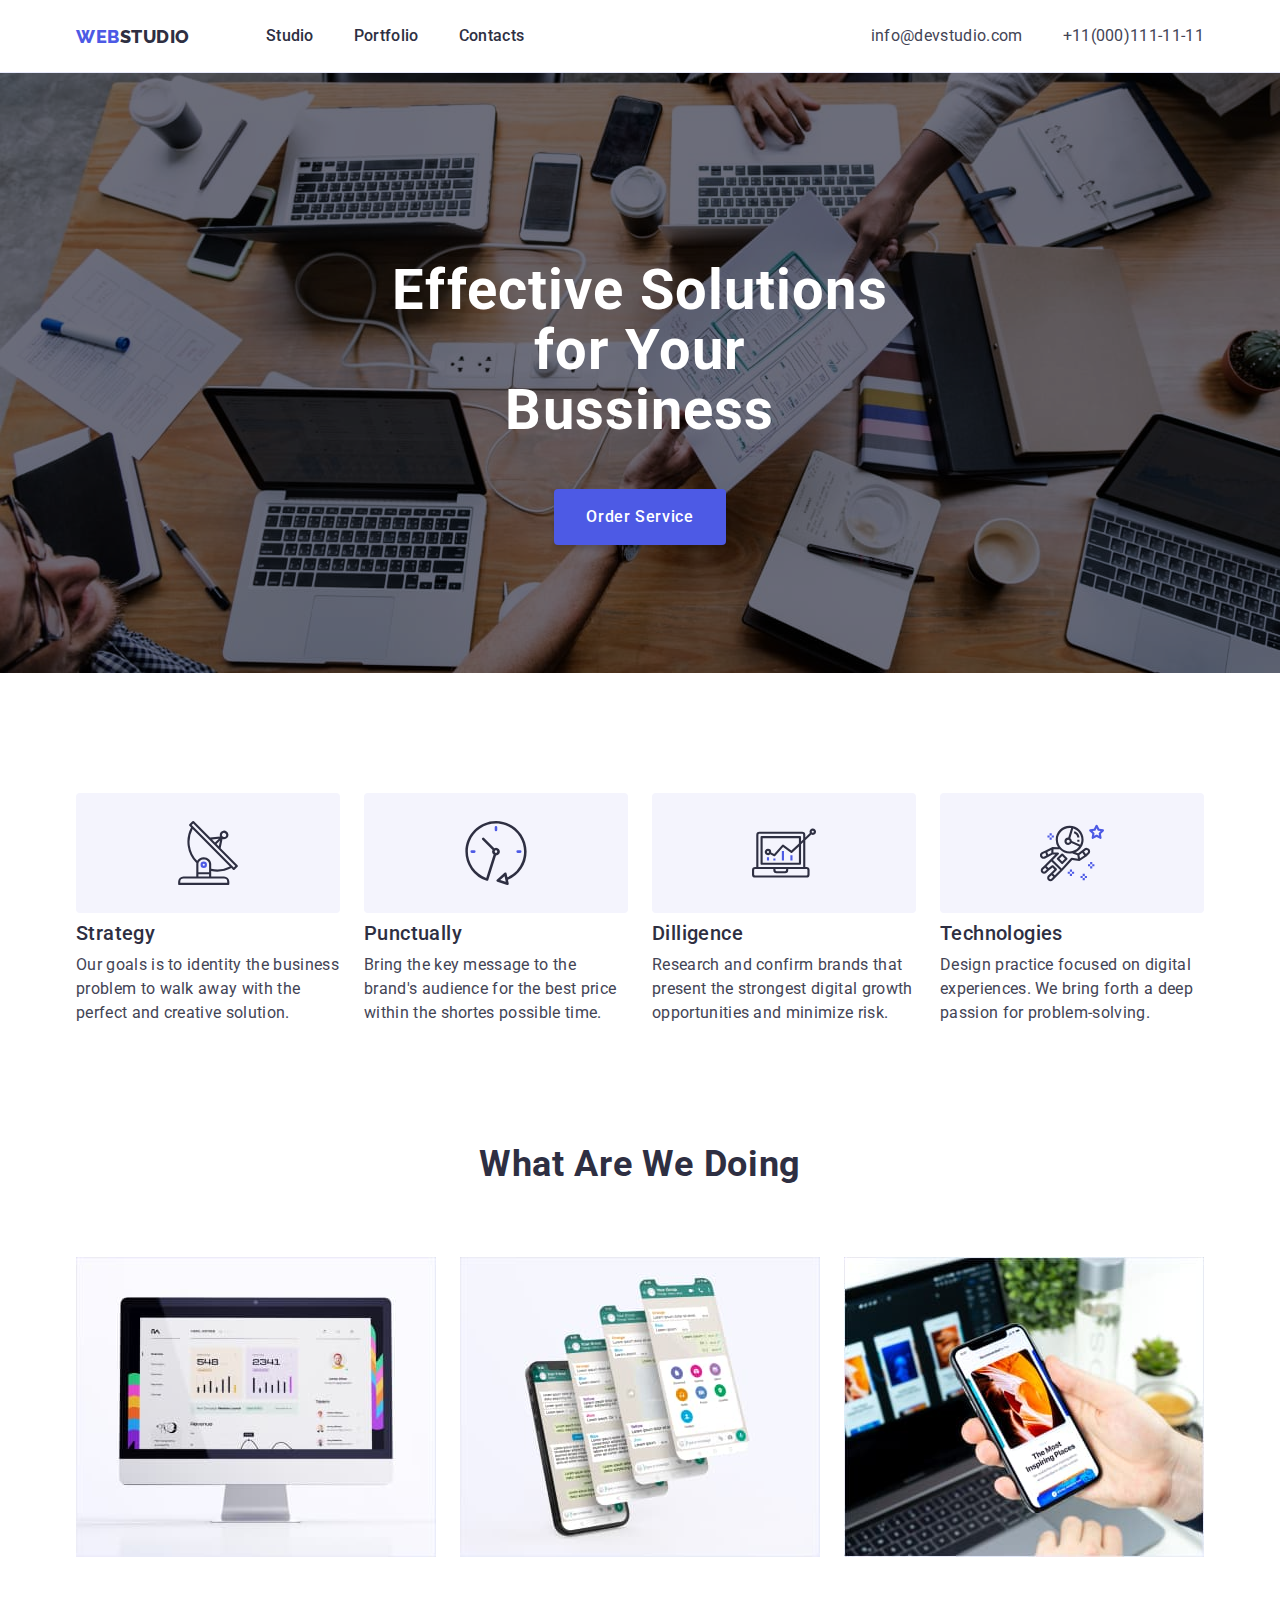
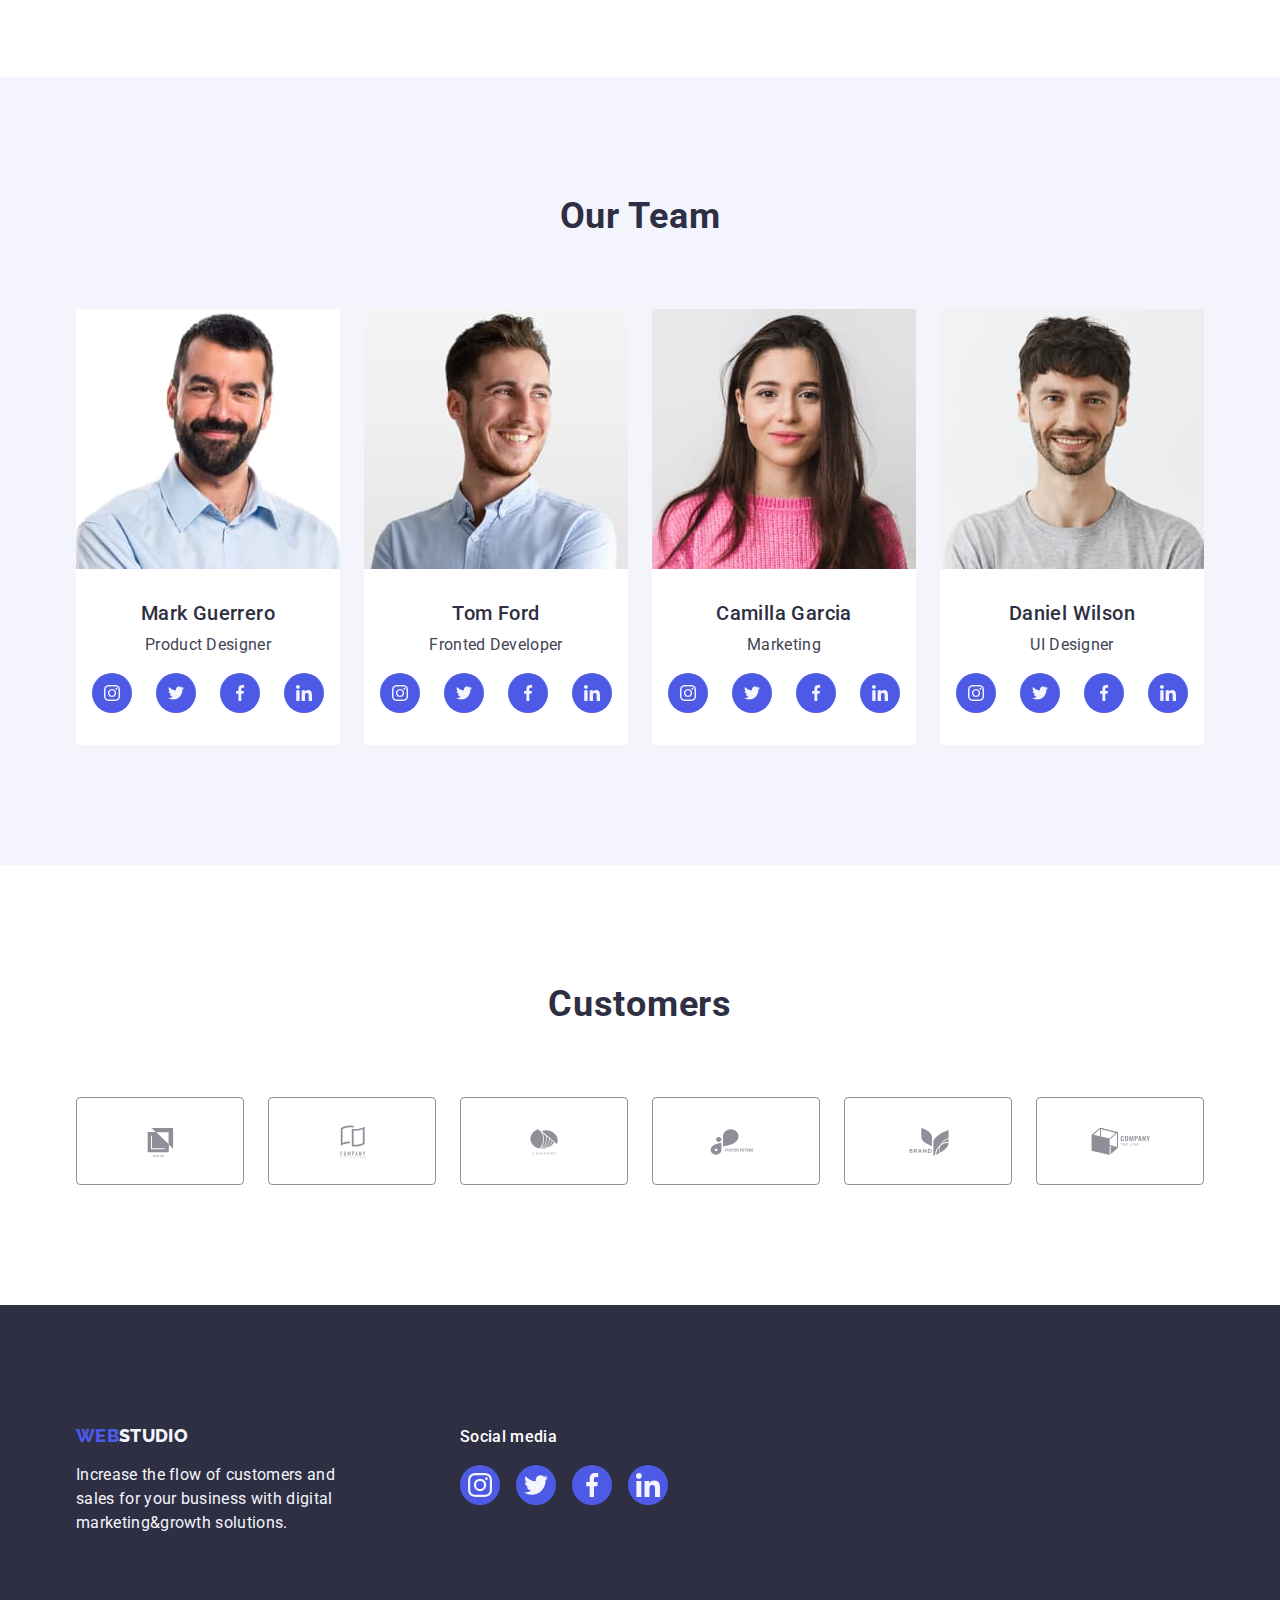
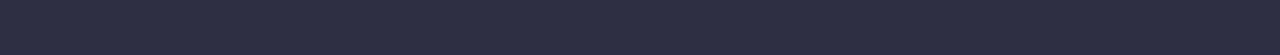
<file: index.html>
<!DOCTYPE html>
<html lang="en">
  <head>
    <meta charset="UTF-8" />
    <meta http-equiv="X-UA-Compatible" content="IE=edge" />
    <meta name="viewport" content="width=device-width, initial-scale=1.0" />
    <title>Web Studio</title>
    <link
      rel="stylesheet"
      href="https://cdnjs.cloudflare.com/ajax/libs/modern-normalize/1.0.0/modern-normalize.min.css" />
    <link rel="preconnect" href="https://fonts.googleapis.com" />
    <link rel="preconnect" href="https://fonts.gstatic.com" crossorigin />
    <link
      href="https://fonts.googleapis.com/css2?family=Raleway:wght@800&display=swap"
      rel="stylesheet" />
    <link
      href="https://fonts.googleapis.com/css2?family=Roboto:wght@400;500;700;900&display=swap"
      rel="stylesheet" />
    <link href="style.css" rel="stylesheet" />
  </head>
  <body>
    <header class="header-border">
      <div class="container header-setup">
        <a class="logo" href="./index.html"
          ><span class="logo-item">WEB</span>STUDIO</a
        >
        <nav class="nav-margin">
          <ul class="nav-setup">
            <li><a class="menu-item" href="./index.html">Studio</a></li>
            <li><a class="menu-item" href="./portfolio.html">Portfolio</a></li>
            <li><a class="menu-item" href="./index.html">Contacts</a></li>
          </ul>
        </nav>
        <address class="address-setup">
          <a class="linkaddress" href="mailto:info@devstudio.com"
            >info@devstudio.com</a
          >
          <a class="linkaddress2" href="tel:+11(000)111-11-11">
            +11(000)111-11-11</a
          >
        </address>
      </div>
    </header>
    <main>
      <section class="background-item">
        <div class="container">
          <h1 class="name-item">Effective Solutions for Your Bussiness</h1>
          <button type="button" class="button-order">Order Service</button>
        </div>
      </section>
      <section class="section">
        <div class="container">
          <ul class="list-setup">
            <li>
              <div class="icons-setup">
                <svg width="64" height="64">
                  <use href="./img/icons.svg#icon-antenna-1"></use>
                </svg>
              </div>
              <h3 class="list-item">Strategy</h3>
              <p class="list-description">
                Our goals is to identity the business problem to walk away with
                the perfect and creative solution.
              </p>
            </li>
            <li>
              <div class="icons-setup">
                <svg width="64" height="64">
                  <use href="./img/icons.svg#icon-clock-1"></use>
                </svg>
              </div>
              <h3 class="list-item">Punctually</h3>
              <p class="list-description">
                Bring the key message to the brand's audience for the best price
                within the shortes possible time.
              </p>
            </li>
            <li>
              <div class="icons-setup">
                <svg width="64" height="64">
                  <use href="./img/icons.svg#icon-diagram-1"></use>
                </svg>
              </div>
              <h3 class="list-item">Dilligence</h3>
              <p class="list-description">
                Research and confirm brands that present the strongest digital
                growth opportunities and minimize risk.
              </p>
            </li>

            <li>
              <div class="icons-setup">
                <svg width="64" height="64">
                  <use href="./img/icons.svg#icon-astronaut-1"></use>
                </svg>
              </div>
              <h3 class="list-item">Technologies</h3>
              <p class="list-description">
                Design practice focused on digital experiences. We bring forth a
                deep passion for problem-solving.
              </p>
            </li>
          </ul>
        </div>
      </section>
      <section class="work-section">
        <div class="container">
          <h2 class="title-item">What Are We Doing</h2>
          <ul class="list-doing-setup">
            <li>
              <img
                src="./img/Rectangle-1.jpg"
                alt="computer screen"
                width="360"
                height="300" />
            </li>
            <li>
              <img
                src="./img/Rectangle-2.jpg"
                alt="telephone screens"
                width="360"
                height="300" />
            </li>
            <li>
              <img
                src="./img/Rectangle-3.jpg"
                alt="computer and telephone screens"
                width="360"
                height="300" />
            </li>
          </ul>
        </div>
      </section>
      <section class="backgroundteam-item section">
        <div class="container">
          <h2 class="title-item">Our Team</h2>
          <ul class="list-workers-setup">
            <li>
              <img
                src="./img/img.jpg"
                alt="a man in the middle age with beard"
                width="264"
                height="260" />
              <div class="table-workers">
                <h3 class="list1-item">Mark Guerrero</h3>
                <p class="list-description1">Product Designer</p>
                <ul class="media-icons">
                  <li>
                    <svg width="16" height="16">
                      <use href="./img/icons.svg#icon-instagram-2"></use>
                    </svg>
                  </li>
                  <li>
                    <svg width="16" height="16">
                      <use href="./img/icons.svg#icon-twitter-1"></use>
                    </svg>
                  </li>
                  <li>
                    <svg width="16" height="16">
                      <use href="./img/icons.svg#icon-facebook-1"></use>
                    </svg>
                  </li>
                  <li>
                    <svg width="16" height="16">
                      <use href="./img/icons.svg#icon-linkedin-1"></use>
                    </svg>
                  </li>
                </ul>
              </div>
            </li>
            <li>
              <img
                src="./img/img-2.jpg"
                alt="a young, happy man"
                width="264"
                height="260" />
              <div class="table-workers">
                <h3 class="list1-item">Tom Ford</h3>
                <p class="list-description1">Fronted Developer</p>
                <ul class="media-icons">
                  <li>
                    <svg width="16" height="16">
                      <use href="./img/icons.svg#icon-instagram-2"></use>
                    </svg>
                  </li>
                  <li>
                    <svg width="16" height="16">
                      <use href="./img/icons.svg#icon-twitter-1"></use>
                    </svg>
                  </li>
                  <li>
                    <svg width="16" height="16">
                      <use href="./img/icons.svg#icon-facebook-1"></use>
                    </svg>
                  </li>
                  <li>
                    <svg width="16" height="16">
                      <use href="./img/icons.svg#icon-linkedin-1"></use>
                    </svg>
                  </li>
                </ul>
              </div>
            </li>
            <li>
              <img
                src="./img/img-3.jpg"
                alt="a young woman, wearing a pink sweter"
                width="264"
                height="260" />
              <div class="table-workers">
                <h3 class="list1-item">Camilla Garcia</h3>
                <p class="list-description1">Marketing</p>
                <ul class="media-icons">
                  <li>
                    <svg width="16" height="16">
                      <use href="./img/icons.svg#icon-instagram-2"></use>
                    </svg>
                  </li>
                  <li>
                    <svg width="16" height="16">
                      <use href="./img/icons.svg#icon-twitter-1"></use>
                    </svg>
                  </li>
                  <li>
                    <svg width="16" height="16">
                      <use href="./img/icons.svg#icon-facebook-1"></use>
                    </svg>
                  </li>
                  <li>
                    <svg width="16" height="16">
                      <use href="./img/icons.svg#icon-linkedin-1"></use>
                    </svg>
                  </li>
                </ul>
              </div>
            </li>
            <li>
              <img
                src="./img/img-4.jpg"
                alt="a young man with beard, smiling"
                width="264"
                height="260" />
              <div class="table-workers">
                <h3 class="list1-item">Daniel Wilson</h3>
                <p class="list-description1">UI Designer</p>
                <ul class="media-icons">
                  <li>
                    <svg width="16" height="16">
                      <use href="./img/icons.svg#icon-instagram-2"></use>
                    </svg>
                  </li>
                  <li>
                    <svg width="16" height="16">
                      <use href="./img/icons.svg#icon-twitter-1"></use>
                    </svg>
                  </li>
                  <li>
                    <svg width="16" height="16">
                      <use href="./img/icons.svg#icon-facebook-1"></use>
                    </svg>
                  </li>
                  <li>
                    <svg width="16" height="16">
                      <use href="./img/icons.svg#icon-linkedin-1"></use>
                    </svg>
                  </li>
                </ul>
              </div>
            </li>
          </ul>
        </div>
      </section>
      <section class="section customer-background">
        <div class="container">
          <h2 class="customer-title">Customers</h2>
          <ul class="customer-list">
            <li>
              <svg width="104" height="56">
                <use href="./img/icons.svg#icon-Client-1"></use>
              </svg>
            </li>
            <li>
              <svg width="104" height="56">
                <use href="./img/icons.svg#icon-Client-2"></use>
              </svg>
            </li>
            <li>
              <svg width="104" height="56">
                <use href="./img/icons.svg#icon-Client-3"></use>
              </svg>
            </li>
            <li>
              <svg width="104" height="56">
                <use href="./img/icons.svg#icon-Client-4"></use>
              </svg>
            </li>
            <li>
              <svg width="104" height="56">
                <use href="./img/icons.svg#icon-Client-5"></use>
              </svg>
            </li>
            <li>
              <svg width="104" height="56">
                <use href="./img/icons.svg#icon-Client-6"></use>
              </svg>
            </li>
          </ul>
        </div>
      </section>
    </main>
    <footer class="background-footer section">
      <div class="container footer-setup">
        <div>
          <a class="logo2" href="./index.html"
            ><span class="logo-item">WEB</span>STUDIO</a
          >
          <p class="footer-item">
            Increase the flow of customers and sales for your business with
            digital marketing&#38;growth solutions.
          </p>
        </div>
        <div class="social-media">
          <p class="social-media-title">Social media</p>
          <ul class="media-icons-footer">
            <li>
              <svg class="icons" width="24" height="24">
                <use href="./img/icons.svg#icon-instagram-2"></use>
              </svg>
            </li>
            <li>
              <svg class="icons" width="24" height="24">
                <use href="./img/icons.svg#icon-twitter-1"></use>
              </svg>
            </li>
            <li>
              <svg class="icons" width="24" height="24">
                <use href="./img/icons.svg#icon-facebook-1"></use>
              </svg>
            </li>
            <li>
              <svg class="icons" width="24" height="24">
                <use href="./img/icons.svg#icon-linkedin-1"></use>
              </svg>
            </li>
          </ul>
        </div>
      </div>
    </footer>
  </body>
</html>
</file>
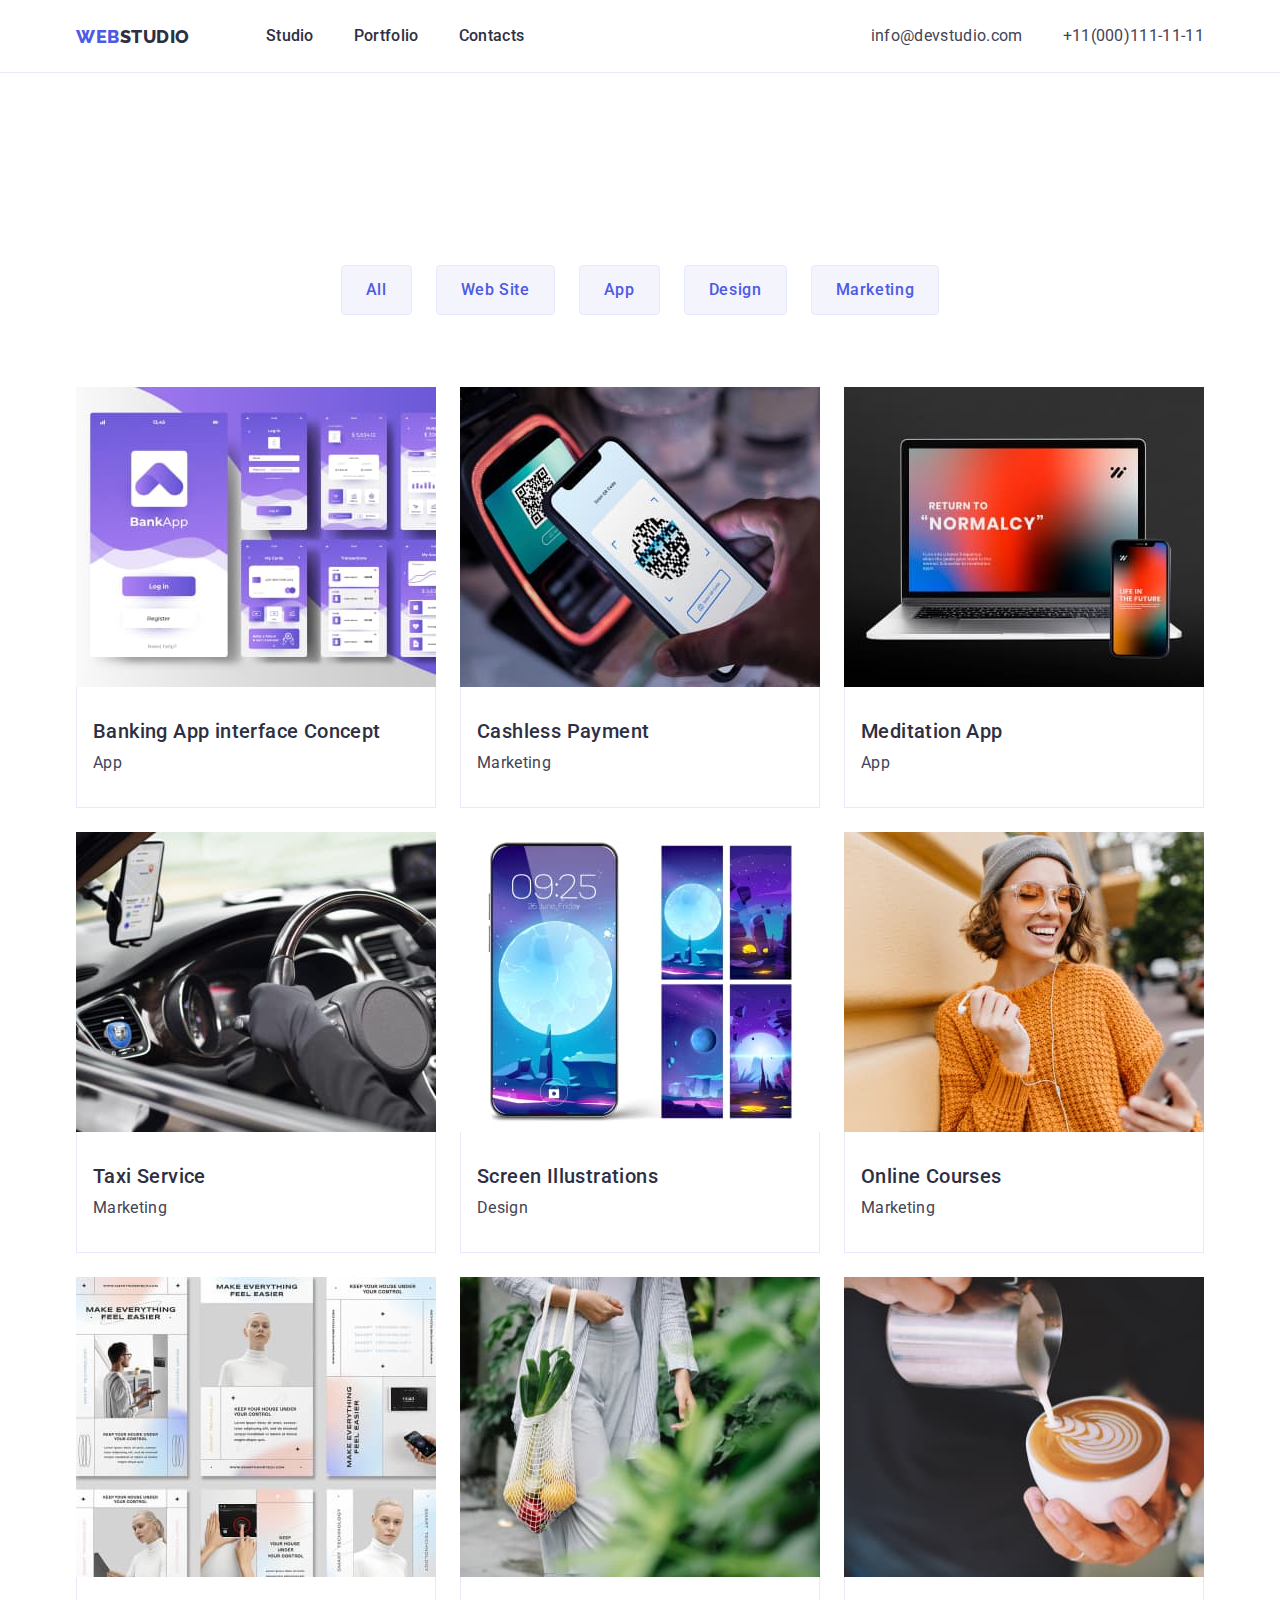
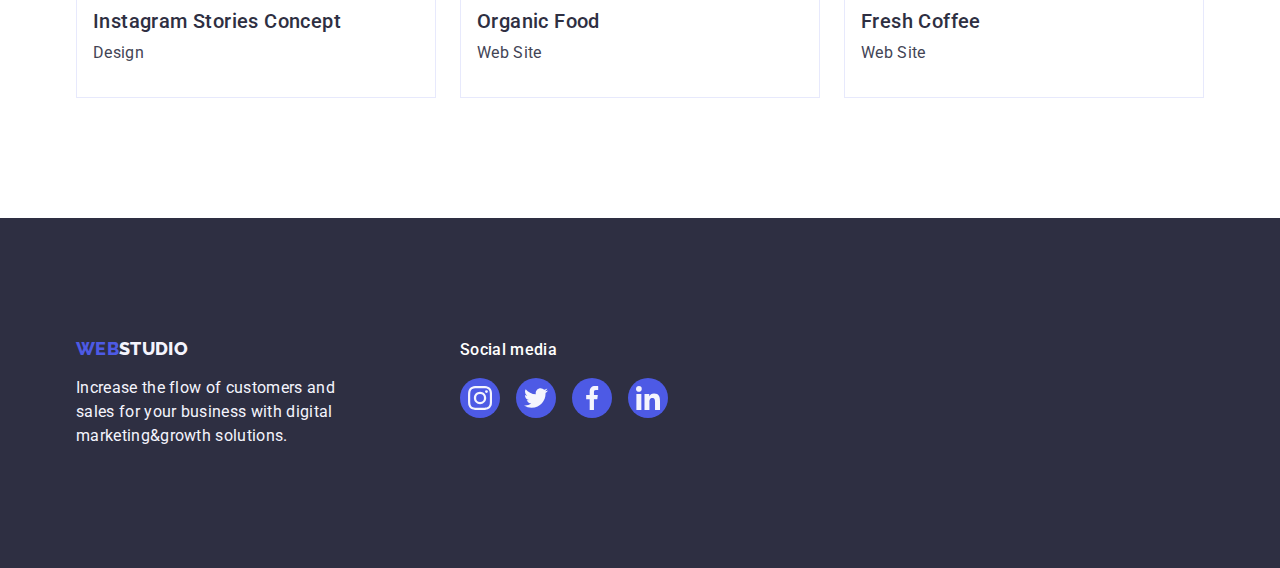
<file: portfolio.html>
<!DOCTYPE html>
<html lang="en">
  <head>
    <meta charset="UTF-8" />
    <meta http-equiv="X-UA-Compatible" content="IE=edge" />
    <meta name="viewport" content="width=device-width, initial-scale=1.0" />
    <title>Portfolio</title>
    <link
      rel="stylesheet"
      href="https://cdnjs.cloudflare.com/ajax/libs/modern-normalize/1.0.0/modern-normalize.min.css" />
    <link rel="preconnect" href="https://fonts.googleapis.com" />
    <link rel="preconnect" href="https://fonts.gstatic.com" crossorigin />
    <link
      href="https://fonts.googleapis.com/css2?family=Raleway:wght@800&display=swap"
      rel="stylesheet" />
    <link
      href="https://fonts.googleapis.com/css2?family=Roboto:wght@400;500;700;900&display=swap"
      rel="stylesheet" />
    <link href="style.css" rel="stylesheet" />
  </head>
  <body>
    <header class="header-border">
      <div class="container header-setup">
        <a class="logo" href="./index.html"
          ><span class="logo-item">WEB</span>STUDIO</a
        >
        <nav class="nav-margin">
          <ul class="nav-setup">
            <li><a class="menu-item" href="./index.html">Studio</a></li>
            <li><a class="menu-item" href="./portfolio.html">Portfolio</a></li>
            <li><a class="menu-item" href="./index.html">Contacts</a></li>
          </ul>
        </nav>
        <address class="address-setup">
          <a class="linkaddress" href="mailto:info@devstudio.com"
            >info@devstudio.com</a
          >
          <a class="linkaddress2" href="tel:+11(000)111-11-11">
            +11(000)111-11-11</a
          >
        </address>
      </div>
    </header>
    <main>
      <section class="portfolio-background" class="section">
        <div class="container">
          <h1 class="portfolio-h1">Portfolio</h1>
          <ul class="buttonlist-setup">
            <li><button class="button-list" type="button">All</button></li>
            <li><button class="button-list" type="button">Web Site</button></li>
            <li><button class="button-list" type="button">App</button></li>
            <li><button class="button-list" type="button">Design</button></li>
            <li>
              <button class="button-list" type="button">Marketing</button>
            </li>
          </ul>
          <ul class="listofpicture-setup">
            <li>
              <img
                src="./img/img-5.jpg"
                alt="a screen showing intefaces"
                width="360"
                height="300" />
              <div class="table-activities">
                <h3 class="list2-item">Banking App interface Concept</h3>
                <p class="list-description2">App</p>
              </div>
            </li>
            <li>
              <img
                src="./img/img-6.jpg"
                alt="a telephone scaning QR code"
                width="360"
                height="300" />
              <div class="table-activities">
                <h3 class="list2-item">Cashless Payment</h3>
                <p class="list-description2">Marketing</p>
              </div>
            </li>
            <li>
              <img
                src="./img/img-7.jpg"
                alt="a computer and a telephone showing the same screen"
                width="360"
                height="300" />
              <div class="table-activities">
                <h3 class="list2-item">Meditation App</h3>
                <p class="list-description2">App</p>
              </div>
            </li>
            <li>
              <img
                src="./img/img-8.jpg"
                alt="a telephone inside car driving by a person in a black gloves"
                width="360"
                height="300" />
              <div class="table-activities">
                <h3 class="list2-item">Taxi Service</h3>
                <p class="list-description2">Marketing</p>
              </div>
            </li>
            <li>
              <img
                src="./img/img-9.jpg"
                alt="a telephone's screen showing night sky"
                width="360"
                height="300" />
              <div class="table-activities">
                <h3 class="list2-item">Screen Illustrations</h3>
                <p class="list-description2">Design</p>
              </div>
            </li>
            <li>
              <img
                src="./img/img-10.jpg"
                alt="a young woman, wearing an orange sweter"
                width="360"
                height="300" />
              <div class="table-activities">
                <h3 class="list2-item">Online Courses</h3>
                <p class="list-description2">Marketing</p>
              </div>
            </li>
            <li>
              <img
                src="./img/img-11.jpg"
                alt="six screens showing conspects"
                width="360"
                height="300" />
              <div class="table-activities">
                <h3 class="list2-item">Instagram Stories Concept</h3>
                <p class="list-description2">Design</p>
              </div>
            </li>
            <li>
              <img
                src="./img/img-12.jpg"
                alt="a young woman, wearing a bag with shopping"
                width="360"
                height="300" />
              <div class="table-activities">
                <h3 class="list2-item">Organic Food</h3>
                <p class="list-description2">Web Site</p>
              </div>
            </li>
            <li>
              <img
                src="./img/img-13.jpg"
                alt="a man pouring milt to the coffee"
                width="360"
                height="300" />
              <div class="table-activities">
                <h3 class="list2-item">Fresh Coffee</h3>
                <p class="list-description2">Web Site</p>
              </div>
            </li>
          </ul>
        </div>
      </section>
    </main>
    <footer class="background-footer section">
      <div class="container footer-setup">
        <div>
          <a class="logo2" href="./index.html"
            ><span class="logo-item">WEB</span>STUDIO</a
          >
          <p class="footer-item">
            Increase the flow of customers and sales for your business with
            digital marketing&#38;growth solutions.
          </p>
        </div>
        <div class="social-media">
          <p class="social-media-title">Social media</p>
          <ul class="media-icons-footer">
            <li>
              <svg class="icons" width="24" height="24">
                <use href="./img/icons.svg#icon-instagram-2"></use>
              </svg>
            </li>
            <li>
              <svg class="icons" width="24" height="24">
                <use href="./img/icons.svg#icon-twitter-1"></use>
              </svg>
            </li>
            <li>
              <svg class="icons" width="24" height="24">
                <use href="./img/icons.svg#icon-facebook-1"></use>
              </svg>
            </li>
            <li>
              <svg class="icons" width="24" height="24">
                <use href="./img/icons.svg#icon-linkedin-1"></use>
              </svg>
            </li>
          </ul>
        </div>
      </div>
    </footer>
  </body>
</html>
</file>
<file: style.css>
html {
  box-sizing: border-box;
}
:root {
  --main-font: Roboto, sans-serif;
  --secondary-font: Raleway, sans-serif;
  --transition: 250sm cubic-bezier(0.4, 0, 0.2, 1);
  --slate: #434455;
  --navyblue: #2e2f42;
  --iris: #4d5ae5;
  --ocean: #404bbf;
  --cloud: #f4f4fd;
  --cornflower: #e7e9fc;
  --lightslate: #8e8f99;
}

body {
  font-family: var(--main-font);
  color: var(--slate);
  background-color: #fff;
  font-size: 16px;
  letter-spacing: 0.02em;
}
a {
  text-decoration: none;
  font-style: normal;
  color: var(--slate);
}
h1,
h2,
h3,
h4,
h5,
h6,
p {
  margin: 0;
}
ul,
ol {
  list-style: none;
  margin: 0;
  padding-left: 0;
}
img {
  display: block;
  max-width: 100%;
  height: auto;
}

ul {
  list-style: none;
}
.header-border {
  border-bottom: 1px solid #e7e9fc;
}
.logo {
  color: var(--navyblue);
  font-size: 18px;
  font-weight: 800;
  line-height: 1.17;
  font-family: "Raleway";
  letter-spacing: 0.54px;
  padding-top: 25.5px;
  padding-bottom: 25.5px;
}
.logo-item {
  color: var(--iris);
}
.address-setup {
  padding-top: 24px;
  padding-bottom: 24px;
  margin-left: auto;
  display: flex;
  gap: 40px;
}
.menu-item {
  color: var(--navyblue);
  font-weight: 500;
  line-height: 1.5;
  letter-spacing: 0.32px;
}
.linkaddress {
  line-height: 1.5;
  letter-spacing: 0.32px;
}
.linkaddress2 {
  line-height: 1.5;
  letter-spacing: 0.32px;
  margin-right: 0px;
}
.logo:hover,
.logo:focus,
.logo-item:hover,
.logo-item:focus,
.logo2:hover,
.logo2:focus,
.menu-item:hover,
.menu-item:focus,
.linkaddress:hover,
.linkaddress:focus,
.linkaddress2:hover,
.linkaddress2:focus {
  color: var(--ocean);
}

.background-item {
  background: url("./img/people-office.jpg"), rgba(46, 47, 66, 0.7);
  background-size: cover;
  background-blend-mode: multiply;
  background-repeat: no-repeat;
  text-align: center;
  padding: 188px 0;
  max-width: 1440px;
  height: 600px;
  margin: 0 auto;
}
.backgroundteam-item {
  background: var(--cloud);
}
.name-item {
  color: #fff;
  font-size: 56px;
  font-weight: 700;
  line-height: 1.07;
  letter-spacing: 1.12px;
  width: 496px;
  font-family: Roboto;
  margin: 0 auto;
  margin-bottom: 48px;
}
.button-order {
  color: white;
  font-weight: 500;
  cursor: pointer;
  font-family: inherit;
  font-size: 16px;
  line-height: 1.5;
  letter-spacing: 0.64px;
  background: var(--iris);
  display: inline-flex;
  padding: 16px 32px;
  align-items: flex-start;
  gap: 10px;
  border: none;
  border-radius: 4px;
  box-shadow: 0px 4px 4px 0px rgba(0, 0, 0, 0.15);
}
.icons-setup {
  border-radius: 4px;
  background: var(--cloud);
  height: 120px;
  display: flex;
  justify-content: center;
  align-items: center;
  margin-bottom: 8px;
}

.list-item {
  color: var(--navyblue);
  font-size: 20px;
  font-weight: 500;
  line-height: 1.2;
  letter-spacing: 0.4px;
  text-align: left;
  margin-bottom: 8px;
}
.list1-item {
  color: var(--navyblue);
  font-size: 20px;
  font-weight: 500;
  line-height: 1.2;
  letter-spacing: 0.4px;
  text-align: center;
  margin-bottom: 8px;
}
.list2-item {
  color: var(--navyblue);
  font-size: 20px;
  font-weight: 500;
  line-height: 1.2;
  letter-spacing: 0.4px;
  text-align: left;
  margin-bottom: 8px;
}
.title-item {
  color: var(--navyblue);
  font-size: 36px;
  font-weight: 700;
  line-height: 1.11;
  letter-spacing: 0.72px;
  text-transform: capitalize;
  text-align: center;
  margin-bottom: 72px;
}
.list-description {
  font-weight: 400;
  line-height: 1.5;
  text-align: left;
  font-family: Roboto;
  letter-spacing: 0.32px;
}
.list-description1 {
  font-weight: 400;
  line-height: 1.5;
  text-align: center;
}
.list-description2 {
  line-height: 1.5;
  letter-spacing: 0.32px;
  text-align: left;
}
.table-activities:hover,
.table-activities:focus {
  border: 1px solid var(--cloud);
  background: var(--white, #fff);
  box-shadow: 0px 2px 1px 0px rgba(46, 47, 66, 0.08),
    0px 1px 1px 0px rgba(46, 47, 66, 0.16),
    0px 1px 6px 0px rgba(46, 47, 66, 0.08);
}

.background-footer {
  background: var(--navyblue);
  padding: 100px 0;
}
.logo2 {
  color: var(--cloud);
  font-size: 18px;
  font-weight: 800;
  line-height: 1.17;
  font-family: "Raleway";
  display: block;
  margin-bottom: 17px;
}
.footer-item {
  color: var(--cloud);
  line-height: 1.5;
  letter-spacing: 0.32px;
  width: 264px;
}
.button-list {
  color: var(--iris);
  font-weight: 500;
  cursor: pointer;
  line-height: 1.5;
  letter-spacing: 0.64px;
  background: var(--cloud);
  font-family: inherit;
  font-size: 16px;
  padding: 12px 24px;
  border-radius: 4px;
  border: 1px solid var(--cornflower);
}
.button-order:hover,
.button-order:focus {
  background: var(--ocean);
}
.button-list:hover,
.button-list:focus {
  color: #fff;
  background: var(--ocean);
}
.portfolio-background {
  padding-top: 96px;
  padding-bottom: 120px;
}
.container {
  width: 1158px;
  margin: 0 auto;
  padding: 0 15px;
}
.section {
  padding-bottom: 120px;
  padding-top: 120px;
}
.header-setup {
  display: flex;
  text-align: center;
}

.nav-setup {
  display: flex;
}
.nav-setup li {
  margin-right: 40px;
  padding-top: 24px;
  padding-bottom: 24px;
}
.nav-margin {
  margin-left: 76px;
}
.nav-setup li:last-child {
  margin-right: 0px;
}
.work-section {
  padding-bottom: 120px;
}
.list-doing-setup {
  display: flex;
  flex-direction: row;
  justify-content: center;
  gap: 24px;
}
.list-workers-setup {
  display: flex;
  flex-direction: row;
  justify-content: center;
  gap: 24px;
}
.list-setup {
  display: flex;
  flex-direction: row;
}
.list-setup li {
  width: 264px;
  margin-right: 24px;
}
.list-setup li:last-child,
.list-doing-setup:last-child,
.buttonlist-setup li:last-child {
  margin-right: 0px;
}
.table-workers {
  width: 264px;
  background: white;
  padding-bottom: 32px;
  padding-top: 32px;
  text-align: center;
}
.picture-description {
  border-radius: 0px 0px 4px 4px;
  background: #fff;
  box-shadow: 0px 2px 1px 0px rgba(46, 47, 66, 0.08),
    0px 1px 1px 0px rgba(46, 47, 66, 0.16),
    0px 1px 6px 0px rgba(46, 47, 66, 0.08);
}
.portfolio-h1 {
  display: none;
}
.table-activities {
  gap: 8px;
  background: white;
  padding-bottom: 32px;
  padding-top: 32px;
  border: 1px solid var(--cornflower);
  border-top: none;
}

.listofpicture-setup {
  margin-top: 72px;
  display: flex;
  flex-wrap: wrap;
  gap: 24px;
}
.table-activities {
  padding-left: 16px;
  padding-right: 16px;
}
.listofpicture-setup li {
  flex-basis: auto;
}

.buttonlist-setup {
  display: flex;
  flex-direction: row;
  justify-content: center;
  margin-top: 96px;
}
.buttonlist-setup li {
  margin-right: 24px;
}

.customer-background {
  background-color: #fff;
}
.customer-title {
  color: var(--navyblue);
  text-align: center;
  font-family: Roboto;
  font-size: 36px;
  font-style: normal;
  font-weight: 700;
  line-height: 1.11;
  letter-spacing: 0.72px;
  text-transform: capitalize;
  margin-bottom: 72px;
}
.customer-list {
  display: flex;
  flex-direction: row;
  gap: 24px;
}

.customer-list li {
  border-radius: 4px;
  border: 1px solid var(--lightslate);
  width: 168px;
  height: 88px;
  display: flex;
  justify-content: center;
  align-items: center;
  fill: #8e8f99;
}
.customer-list li:hover,
.customer-list li:focus {
  fill: var(--ocean);
  border: 1px solid var(--ocean);
}

.media-setup {
  display: flex;
  justify-content: center;
}
.clients-setup {
  display: inline-flex;
  align-items: flex-start;
}
.media-icons {
  display: flex;
  flex-direction: row;
  gap: 24px;
  margin-top: 16px;
  justify-content: center;
}

.media-icons-footer {
  display: flex;
  flex-direction: row;
  gap: 16px;
  margin-top: 16px;
  justify-content: center;
}
.media-icons li {
  background: var(--iris);
  padding: 12px;
  width: 40px;
  height: 40px;
  border-radius: 50%;
}
.media-icons li:hover,
.media-icons li:focus {
  background: var(--ocean);
}
.media-icons-footer li {
  background: var(--iris);
  padding: 8px;
  width: 40px;
  height: 40px;
  border-radius: 50%;
}
.media-icons-footer li:hover,
.media-icons-footer li:focus {
  background: #31d0aa;
}

.social-media {
  margin-left: 120px;
}
.social-media-title {
  color: #fff;
  font-family: Roboto;
  font-size: 16px;
  font-style: normal;
  font-weight: 500;
  line-height: 1.5;
  letter-spacing: 0.32px;
  margin-bottom: 16px;
}
.footer-setup {
  display: flex;
  flex-direction: row;
}
</file>
